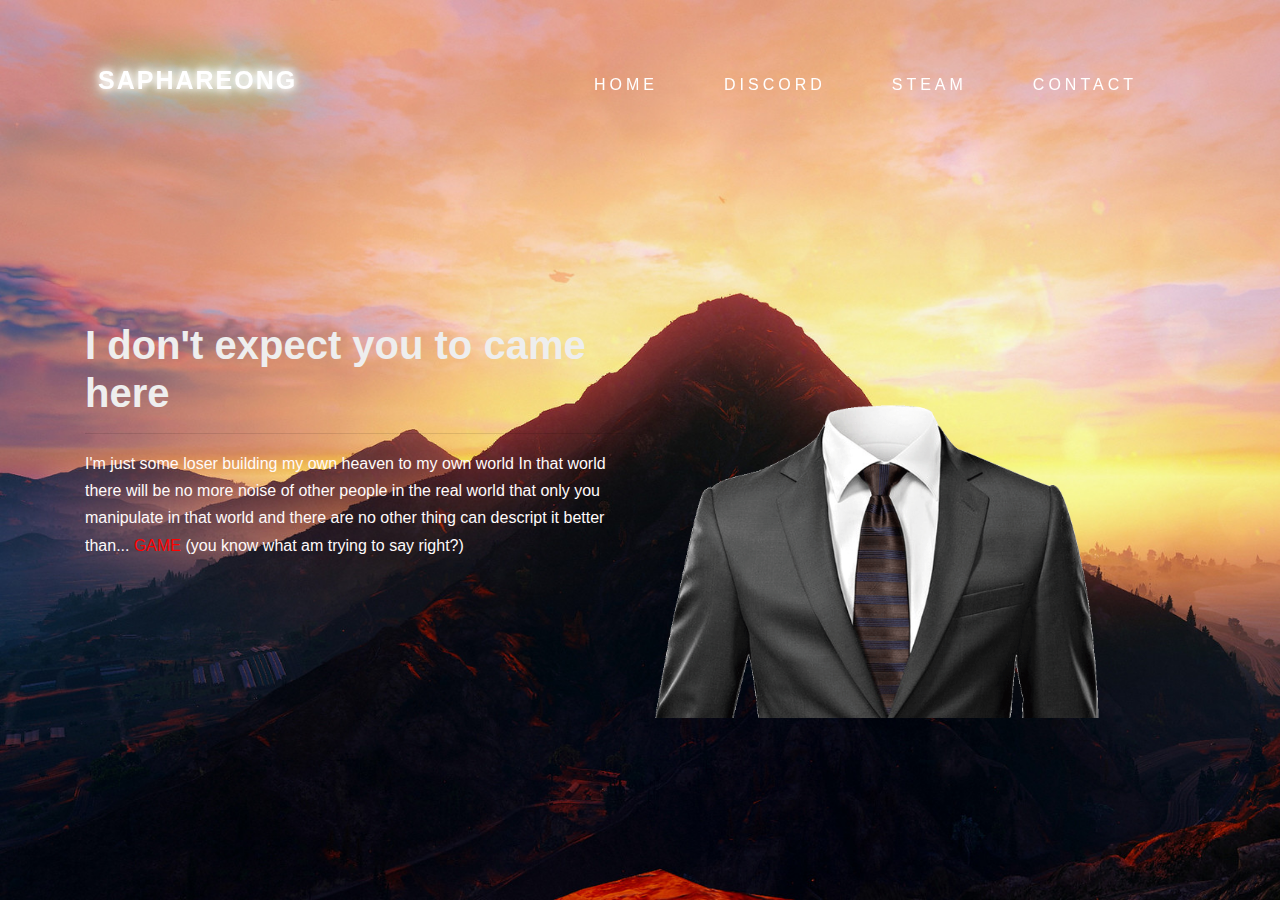
<file: aboutme.html>
<!DOCTYPE html>
<html>
<head>
	<meta charset="utf-8">
	<meta name="viewport" content="width=device-width, initial-scale=1">
	<title>Progressing</title>
	<link rel="icon" href="pictures/lmao.jpg" type="image/icon type">
    <meta charset="UTF-8">
    <meta name="viewport" content="width=device-width, initial-scale=1.0">
    <link rel="stylesheet" href="css/bootstrap.min.css">
    <link rel="stylesheet" href="https://maxcdn.bootstrapcdn.com/bootstrap/4.0.0/css/bootstrap.min.css" integrity="sha384-Gn5384xqQ1aoWXA+058RXPxPg6fy4IWvTNh0E263XmFcJlSAwiGgFAW/dAiS6JXm" crossorigin="anonymous">
    <script src="https://code.jquery.com/jquery-3.2.1.slim.min.js" integrity="sha384-KJ3o2DKtIkvYIK3UENzmM7KCkRr/rE9/Qpg6aAZGJwFDMVNA/GpGFF93hXpG5KkN" crossorigin="anonymous"></script>
    <script src="https://cdnjs.cloudflare.com/ajax/libs/popper.js/1.12.9/umd/popper.min.js" integrity="sha384-ApNbgh9B+Y1QKtv3Rn7W3mgPxhU9K/ScQsAP7hUibX39j7fakFPskvXusvfa0b4Q" crossorigin="anonymous"></script>
    <script src="https://maxcdn.bootstrapcdn.com/bootstrap/4.0.0/js/bootstrap.min.js" integrity="sha384-JZR6Spejh4U02d8jOt6vLEHfe/JQGiRRSQQxSfFWpi1MquVdAyjUar5+76PVCmYl" crossorigin="anonymous"></script>
    <script src="js/ahihi.js"></script>
    <link rel="stylesheet" type="text/css" href="css/aboutus.css">
    <!-- this css was credit to Yuhomyan https://codepen.io/yuhomyan -->
    <link rel="stylesheet" type="text/css" href="css/custombutton.css">
    <link rel="stylesheet" type="text/css" href="css/customcarousel.css">
</head>
<body>
	<header>
	    <nav class="navbar navbar-expand-lg navbar-light fixed-top">
		  <div class="container">
		    <p class="navbar-brand btn neonTextGreen">SAPHAREONG</p>
		    <button class="navbar-toggler" type="button" data-toggle="collapse" data-target="#navbarSupportedContent" aria-controls="navbarSupportedContent" aria-expanded="false" aria-label="Toggle navigation">
		      <span class="navbar-toggler-icon"></span>
		    </button>
		    <div class="collapse navbar-collapse" id="navbarSupportedContent">
		      <ul class="navbar-nav ml-auto">
		        <li class="nav-item active">
		          <a class="nav-link customA" href="https://saphareong.github.io">Home</a>
		        </li>
		        <li class="nav-item">
		          <a class="nav-link customA" href="https://discord.gg/E4j8ARNVD9">Discord</a>
		        </li>
		        <li class="nav-item">
		          <a class="nav-link customA" href="https://steamcommunity.com/id/saphareong/">Steam</a>
		        </li>
		        <li class="nav-item">
		          <a class="customA nav-link" href="https://www.facebook.com/saphareong/">Contact</a>
		        </li>
		      </ul>
		    </div>
		  </div>
		</nav>
		<div class="view" style="background-image: url('pictures/180642.jpg'); background-repeat: no-repeat; background-size: cover; background-position: center center;">
    <!-- Mask & flexbox options-->
    <!--<div class="mask rgba-gradient d-flex justify-content-center align-items-center noobpadding"></div>-->
      <!-- Content -->
      <div class="container noobpadding">
        <!--Grid row-->
        <div class="row">
          <!--Grid column-->
          <div class="col-md-6 white-text text-center text-md-left mt-xl-5 mb-5 wow fadeInLeft" data-wow-delay="0.3s">
            <h1 class="h1-responsive font-weight-bold mt-sm-5" style="color:#eeeeee;">I don't expect you to came here </h1>
            <hr class="hr-light">
            <h6 class="mb-4" style="color:#fffafa">I'm just some loser building my own heaven to my own world
            In that world there will be no more noise of other people in the real world that only you manipulate in that world
            and there are no other thing can descript it better than... <span style="color: red;">GAME</span> (you know what am trying to say right?) </h6>
            <!--<a class="btn btn-white">Download</a>
            <a class="btn btn-outline-white">Learn more</a>-->
          </div>
          <!--Grid column-->
          <!--Grid column-->
          <div class="col-md-6 col-xl-5 mt-xl-5 wow fadeInRight" data-wow-delay="0.3s">
            <img src="pictures/1267605.png" alt="" class="img-fluid">
          </div>
          <!--Grid column-->
        </div>
        <!--Grid row-->
      </div>
      <!-- Content -->
    <!-- Mask & flexbox options-->
  </div>
  </header>
  <main>
  	<div class="view" style="background-image: url('https://wallpaperaccess.com/full/138770.jpg'); background-repeat: no-repeat; background-size: cover; background-position: center center;">
		<!--<div class="container">
			<div class="row justify-content-around">
			    <div class="col-4">
			      	<div class="card" style="width: 18rem;">
					  <img src="pictures/first.jpg" class="card-img-top" alt="First personality">
					  <div class="card-body">
					    <h5 class="card-title">Normie state</h5>
					    <p class="card-text">This is my normal state, which I am now. This is my main stage and it's very simple. My belief is about relative thinking. I try to adapt this world follow this stage. </p>
					    <a href="#" class="btn btn-primary">Read more</a>
					  </div>
					</div>
			    </div>
			    <div class="col-4">
			      	<div class="card" style="width: 18rem;">
					  	<img src="pictures/lmao.jpg" class="card-img-top" alt="First personality">
					  	<div class="card-body">
					    	<h5 class="card-title">Normie state</h5>
					    	<p class="card-text">This is my normal state, which I am now. This is my main stage and it's very simple. My belief is about relative thinking. I try to adapt this world follow this stage. </p>
					    	<a href="#" class="btn btn-primary">Read more</a>
					  	</div>
					</div>
			    </div>
			</div>
		</div>-->
	</div>
	</main>
</body>
</html>
</file>
<file: css/aboutus.css>
/* Among us */

.othercard
{
	display: inline-block;
}

.fineIdoItMyself
{
	background-image: url("pictures/nightcity.jpg");
	height: 100%;
	background-position: center;
	background-repeat: no-repeat;
	background-size: cover;
}

/* Required for full background image */

html,
body,
header,
.view {
  height: 100%;
}

@media (max-width: 740px) {
  html,
  body,
  header,
  .view {
    height: 1000px;
  }
}
@media (min-width: 800px) and (max-width: 850px) {
  html,
  body,
  header,
  .view {
    height: 600px;
  }
}

.btn .fa {
  margin-left: 3px;
}

.btn-white {
  color: black !important;
}

h6 {
  line-height: 1.7;
}

.rgba-gradient {
  background: -moz-linear-gradient(45deg, rgba(42, 27, 161, 0.7), rgba(29, 210, 177, 0.7) 100%);
  background: -webkit-linear-gradient(45deg, rgba(42, 27, 161, 0.7), rgba(29, 210, 177, 0.7) 100%);
  background: -webkit-gradient(linear, 45deg, from(rgba(42, 27, 161, 0.7)), to(rgba(29, 210, 177, 0.7)));
  background: -o-linear-gradient(45deg, rgba(42, 27, 161, 0.7), rgba(29, 210, 177, 0.7) 100%);
  background: linear-gradient(to 45deg, rgba(42, 27, 161, 0.7), rgba(29, 210, 177, 0.7) 100%);
}

.noobpadding
{
	padding-top: 225px;
}

.stingdo
{
	font-color
}
</file>
<file: css/custombutton.css>
.custom-btn {
  width: 130px;
  height: 40px;
  color: #fff;
  border-radius: 5px;
  padding: 10px 25px;
  font-family: 'Lato', sans-serif;
  font-weight: 500;
  background: transparent;
  cursor: pointer;
  transition: all 0.3s ease;
  position: relative;
  display: inline-block;
   box-shadow:inset 2px 2px 2px 0px rgba(255,255,255,.5),
   7px 7px 20px 0px rgba(0,0,0,.1),
   4px 4px 5px 0px rgba(0,0,0,.1);
  outline: none;
}

/* 1 */
.btn-1 {
  background: rgb(6,14,131);
  background: linear-gradient(0deg, rgba(6,14,131,1) 0%, rgba(12,25,180,1) 100%);
  border: none;
}
.btn-1:hover {
   background: rgb(0,3,255);
background: linear-gradient(0deg, rgba(0,3,255,1) 0%, rgba(2,126,251,1) 100%);
}

/* 2 */
.btn-2 {
  background: rgb(96,9,240);
  background: linear-gradient(0deg, rgba(96,9,240,1) 0%, rgba(129,5,240,1) 100%);
  border: none;
  
}
.btn-2:before {
  height: 0%;
  width: 2px;
}
.btn-2:hover {
  box-shadow:  4px 4px 6px 0 rgba(255,255,255,.5),
              -4px -4px 6px 0 rgba(116, 125, 136, .5), 
    inset -4px -4px 6px 0 rgba(255,255,255,.2),
    inset 4px 4px 6px 0 rgba(0, 0, 0, .4);
}


/* 3 */
.btn-3 {
  background: rgb(0,172,238);
background: linear-gradient(0deg, rgba(0,172,238,1) 0%, rgba(2,126,251,1) 100%);
  width: 130px;
  height: 40px;
  line-height: 42px;
  padding: 0;
  border: none;
  
}
.btn-3 span {
  position: relative;
  display: block;
  width: 100%;
  height: 100%;
}
.btn-3:before,
.btn-3:after {
  position: absolute;
  content: "";
  right: 0;
  top: 0;
   background: rgba(2,126,251,1);
  transition: all 0.3s ease;
}
.btn-3:before {
  height: 0%;
  width: 2px;
}
.btn-3:after {
  width: 0%;
  height: 2px;
}
.btn-3:hover{
   background: transparent;
  box-shadow: none;
}
.btn-3:hover:before {
  height: 100%;
}
.btn-3:hover:after {
  width: 100%;
}
.btn-3 span:hover{
   color: rgba(2,126,251,1);
}
.btn-3 span:before,
.btn-3 span:after {
  position: absolute;
  content: "";
  left: 0;
  bottom: 0;
   background: rgba(2,126,251,1);
  transition: all 0.3s ease;
}
.btn-3 span:before {
  width: 2px;
  height: 0%;
}
.btn-3 span:after {
  width: 0%;
  height: 2px;
}
.btn-3 span:hover:before {
  height: 100%;
}
.btn-3 span:hover:after {
  width: 100%;
}

/* 4 */
.btn-4 {
  background-color: #4dccc6;
background-image: linear-gradient(315deg, #4dccc6 0%, #96e4df 74%);
  line-height: 42px;
  padding: 0;
  border: none;
}
.btn-4:hover{
  background-color: #89d8d3;
background-image: linear-gradient(315deg, #89d8d3 0%, #03c8a8 74%);
}
.btn-4 span {
  position: relative;
  display: block;
  width: 100%;
  height: 100%;
}
.btn-4:before,
.btn-4:after {
  position: absolute;
  content: "";
  right: 0;
  top: 0;
   box-shadow:  4px 4px 6px 0 rgba(255,255,255,.9),
              -4px -4px 6px 0 rgba(116, 125, 136, .2), 
    inset -4px -4px 6px 0 rgba(255,255,255,.9),
    inset 4px 4px 6px 0 rgba(116, 125, 136, .3);
  transition: all 0.3s ease;
}
.btn-4:before {
  height: 0%;
  width: .1px;
}
.btn-4:after {
  width: 0%;
  height: .1px;
}
.btn-4:hover:before {
  height: 100%;
}
.btn-4:hover:after {
  width: 100%;
}
.btn-4 span:before,
.btn-4 span:after {
  position: absolute;
  content: "";
  left: 0;
  bottom: 0;
  box-shadow:  4px 4px 6px 0 rgba(255,255,255,.9),
              -4px -4px 6px 0 rgba(116, 125, 136, .2), 
    inset -4px -4px 6px 0 rgba(255,255,255,.9),
    inset 4px 4px 6px 0 rgba(116, 125, 136, .3);
  transition: all 0.3s ease;
}
.btn-4 span:before {
  width: .1px;
  height: 0%;
}
.btn-4 span:after {
  width: 0%;
  height: .1px;
}
.btn-4 span:hover:before {
  height: 100%;
}
.btn-4 span:hover:after {
  width: 100%;
}

/* 5 */
.btn-5 {
  width: 130px;
  height: 40px;
  line-height: 42px;
  padding: 0;
  border: none;
  background: rgb(255,27,0);
background: linear-gradient(0deg, rgba(255,27,0,1) 0%, rgba(251,75,2,1) 100%);
}
.btn-5:hover {
  color: #f0094a;
  background: transparent;
   box-shadow:none;
}
.btn-5:before,
.btn-5:after{
  content:'';
  position:absolute;
  top:0;
  right:0;
  height:2px;
  width:0;
  background: #f0094a;
  box-shadow:
   -1px -1px 5px 0px #fff,
   7px 7px 20px 0px #0003,
   4px 4px 5px 0px #0002;
  transition:400ms ease all;
}
.btn-5:after{
  right:inherit;
  top:inherit;
  left:0;
  bottom:0;
}
.btn-5:hover:before,
.btn-5:hover:after{
  width:100%;
  transition:800ms ease all;
}


/* 6 */
.btn-6 {
  background: rgb(247,150,192);
background: radial-gradient(circle, rgba(247,150,192,1) 0%, rgba(118,174,241,1) 100%);
  line-height: 42px;
  padding: 0;
  border: none;
}
.btn-6 span {
  position: relative;
  display: block;
  width: 100%;
  height: 100%;
}
.btn-6:before,
.btn-6:after {
  position: absolute;
  content: "";
  height: 0%;
  width: 1px;
 box-shadow:
   -1px -1px 20px 0px rgba(255,255,255,1),
   -4px -4px 5px 0px rgba(255,255,255,1),
   7px 7px 20px 0px rgba(0,0,0,.4),
   4px 4px 5px 0px rgba(0,0,0,.3);
}
.btn-6:before {
  right: 0;
  top: 0;
  transition: all 500ms ease;
}
.btn-6:after {
  left: 0;
  bottom: 0;
  transition: all 500ms ease;
}
.btn-6:hover{
  background: transparent;
  color: #76aef1;
  box-shadow: none;
}
.btn-6:hover:before {
  transition: all 500ms ease;
  height: 100%;
}
.btn-6:hover:after {
  transition: all 500ms ease;
  height: 100%;
}
.btn-6 span:before,
.btn-6 span:after {
  position: absolute;
  content: "";
  box-shadow:
   -1px -1px 20px 0px rgba(255,255,255,1),
   -4px -4px 5px 0px rgba(255,255,255,1),
   7px 7px 20px 0px rgba(0,0,0,.4),
   4px 4px 5px 0px rgba(0,0,0,.3);
}
.btn-6 span:before {
  left: 0;
  top: 0;
  width: 0%;
  height: .5px;
  transition: all 500ms ease;
}
.btn-6 span:after {
  right: 0;
  bottom: 0;
  width: 0%;
  height: .5px;
  transition: all 500ms ease;
}
.btn-6 span:hover:before {
  width: 100%;
}
.btn-6 span:hover:after {
  width: 100%;
}

/* 7 */
.btn-7 {
background: linear-gradient(0deg, rgba(255,151,0,1) 0%, rgba(251,75,2,1) 100%);
  line-height: 42px;
  padding: 0;
  border: none;
}
.btn-7 span {
  position: relative;
  display: block;
  width: 100%;
  height: 100%;
}
.btn-7:before,
.btn-7:after {
  position: absolute;
  content: "";
  right: 0;
  bottom: 0;
  background: rgba(251,75,2,1);
  box-shadow:
   -7px -7px 20px 0px rgba(255,255,255,.9),
   -4px -4px 5px 0px rgba(255,255,255,.9),
   7px 7px 20px 0px rgba(0,0,0,.2),
   4px 4px 5px 0px rgba(0,0,0,.3);
  transition: all 0.3s ease;
}
.btn-7:before{
   height: 0%;
   width: 2px;
}
.btn-7:after {
  width: 0%;
  height: 2px;
}
.btn-7:hover{
  color: rgba(251,75,2,1);
  background: transparent;
}
.btn-7:hover:before {
  height: 100%;
}
.btn-7:hover:after {
  width: 100%;
}
.btn-7 span:before,
.btn-7 span:after {
  position: absolute;
  content: "";
  left: 0;
  top: 0;
  background: rgba(251,75,2,1);
  box-shadow:
   -7px -7px 20px 0px rgba(255,255,255,.9),
   -4px -4px 5px 0px rgba(255,255,255,.9),
   7px 7px 20px 0px rgba(0,0,0,.2),
   4px 4px 5px 0px rgba(0,0,0,.3);
  transition: all 0.3s ease;
}
.btn-7 span:before {
  width: 2px;
  height: 0%;
}
.btn-7 span:after {
  height: 2px;
  width: 0%;
}
.btn-7 span:hover:before {
  height: 100%;
}
.btn-7 span:hover:after {
  width: 100%;
}

/* 8 */
.btn-8 {
  background-color: #f0ecfc;
background-image: linear-gradient(315deg, #f0ecfc 0%, #c797eb 74%);
  line-height: 42px;
  padding: 0;
  border: none;
}
.btn-8 span {
  position: relative;
  display: block;
  width: 100%;
  height: 100%;
}
.btn-8:before,
.btn-8:after {
  position: absolute;
  content: "";
  right: 0;
  bottom: 0;
  background: #c797eb;
  /*box-shadow:  4px 4px 6px 0 rgba(255,255,255,.5),
              -4px -4px 6px 0 rgba(116, 125, 136, .2), 
    inset -4px -4px 6px 0 rgba(255,255,255,.5),
    inset 4px 4px 6px 0 rgba(116, 125, 136, .3);*/
  transition: all 0.3s ease;
}
.btn-8:before{
   height: 0%;
   width: 2px;
}
.btn-8:after {
  width: 0%;
  height: 2px;
}
.btn-8:hover:before {
  height: 100%;
}
.btn-8:hover:after {
  width: 100%;
}
.btn-8:hover{
  background: transparent;
}
.btn-8 span:hover{
  color: #c797eb;
}
.btn-8 span:before,
.btn-8 span:after {
  position: absolute;
  content: "";
  left: 0;
  top: 0;
  background: #c797eb;
  /*box-shadow:  4px 4px 6px 0 rgba(255,255,255,.5),
              -4px -4px 6px 0 rgba(116, 125, 136, .2), 
    inset -4px -4px 6px 0 rgba(255,255,255,.5),
    inset 4px 4px 6px 0 rgba(116, 125, 136, .3);*/
  transition: all 0.3s ease;
}
.btn-8 span:before {
  width: 2px;
  height: 0%;
}
.btn-8 span:after {
  height: 2px;
  width: 0%;
}
.btn-8 span:hover:before {
  height: 100%;
}
.btn-8 span:hover:after {
  width: 100%;
}
  

/* 9 */
.btn-9 {
  border: none;
  transition: all 0.3s ease;
  overflow: hidden;
}
.btn-9:after {
  position: absolute;
  content: " ";
  z-index: -1;
  top: 0;
  left: 0;
  width: 100%;
  height: 100%;
   background-color: #1fd1f9;
background-image: linear-gradient(315deg, #1fd1f9 0%, #b621fe 74%);
  transition: all 0.3s ease;
}
.btn-9:hover {
  background: transparent;
  box-shadow:  4px 4px 6px 0 rgba(255,255,255,.5),
              -4px -4px 6px 0 rgba(116, 125, 136, .2), 
    inset -4px -4px 6px 0 rgba(255,255,255,.5),
    inset 4px 4px 6px 0 rgba(116, 125, 136, .3);
  color: #fff;
}
.btn-9:hover:after {
  -webkit-transform: scale(2) rotate(180deg);
  transform: scale(2) rotate(180deg);
  box-shadow:  4px 4px 6px 0 rgba(255,255,255,.5),
              -4px -4px 6px 0 rgba(116, 125, 136, .2), 
    inset -4px -4px 6px 0 rgba(255,255,255,.5),
    inset 4px 4px 6px 0 rgba(116, 125, 136, .3);
}

/* 10 */
.btn-10 {
  background: rgb(22,9,240);
background: linear-gradient(0deg, rgba(22,9,240,1) 0%, rgba(49,110,244,1) 100%);
  color: #fff;
  border: none;
  transition: all 0.3s ease;
  overflow: hidden;
}
.btn-10:after {
  position: absolute;
  content: " ";
  top: 0;
  left: 0;
  z-index: -1;
  width: 100%;
  height: 100%;
  transition: all 0.3s ease;
  -webkit-transform: scale(.1);
  transform: scale(.1);
}
.btn-10:hover {
  color: #fff;
  border: none;
  background: transparent;
}
.btn-10:hover:after {
  background: rgb(0,3,255);
background: linear-gradient(0deg, rgba(2,126,251,1) 0%,  rgba(0,3,255,1)100%);
  -webkit-transform: scale(1);
  transform: scale(1);
}

/* 11 */
.btn-11 {
  border: none;
  background: rgb(251,33,117);
    background: linear-gradient(0deg, rgba(251,33,117,1) 0%, rgba(234,76,137,1) 100%);
    color: #fff;
    overflow: hidden;
}
.btn-11:hover {
    text-decoration: none;
    color: #fff;
}
.btn-11:before {
    position: absolute;
    content: '';
    display: inline-block;
    top: -180px;
    left: 0;
    width: 30px;
    height: 100%;
    background-color: #fff;
    animation: shiny-btn1 3s ease-in-out infinite;
}
.btn-11:hover{
  opacity: .7;
}
.btn-11:active{
  box-shadow:  4px 4px 6px 0 rgba(255,255,255,.3),
              -4px -4px 6px 0 rgba(116, 125, 136, .2), 
    inset -4px -4px 6px 0 rgba(255,255,255,.2),
    inset 4px 4px 6px 0 rgba(0, 0, 0, .2);
}


@-webkit-keyframes shiny-btn1 {
    0% { -webkit-transform: scale(0) rotate(45deg); opacity: 0; }
    80% { -webkit-transform: scale(0) rotate(45deg); opacity: 0.5; }
    81% { -webkit-transform: scale(4) rotate(45deg); opacity: 1; }
    100% { -webkit-transform: scale(50) rotate(45deg); opacity: 0; }
}


/* 12 */
.btn-12{
  position: relative;
  right: 20px;
  bottom: 20px;
  border:none;
  box-shadow: none;
  width: 130px;
  height: 40px;
  line-height: 42px;
  -webkit-perspective: 230px;
  perspective: 230px;
}
.btn-12 span {
  background: rgb(0,172,238);
background: linear-gradient(0deg, rgba(0,172,238,1) 0%, rgba(2,126,251,1) 100%);
  display: block;
  position: absolute;
  width: 130px;
  height: 40px;
  box-shadow:inset 2px 2px 2px 0px rgba(255,255,255,.5),
   7px 7px 20px 0px rgba(0,0,0,.1),
   4px 4px 5px 0px rgba(0,0,0,.1);
  border-radius: 5px;
  margin:0;
  text-align: center;
  -webkit-box-sizing: border-box;
  -moz-box-sizing: border-box;
  box-sizing: border-box;
  -webkit-transition: all .3s;
  transition: all .3s;
}
.btn-12 span:nth-child(1) {
  box-shadow:
   -7px -7px 20px 0px #fff9,
   -4px -4px 5px 0px #fff9,
   7px 7px 20px 0px #0002,
   4px 4px 5px 0px #0001;
  -webkit-transform: rotateX(90deg);
  -moz-transform: rotateX(90deg);
  transform: rotateX(90deg);
  -webkit-transform-origin: 50% 50% -20px;
  -moz-transform-origin: 50% 50% -20px;
  transform-origin: 50% 50% -20px;
}
.btn-12 span:nth-child(2) {
  -webkit-transform: rotateX(0deg);
  -moz-transform: rotateX(0deg);
  transform: rotateX(0deg);
  -webkit-transform-origin: 50% 50% -20px;
  -moz-transform-origin: 50% 50% -20px;
  transform-origin: 50% 50% -20px;
}
.btn-12:hover span:nth-child(1) {
  box-shadow:inset 2px 2px 2px 0px rgba(255,255,255,.5),
   7px 7px 20px 0px rgba(0,0,0,.1),
   4px 4px 5px 0px rgba(0,0,0,.1);
  -webkit-transform: rotateX(0deg);
  -moz-transform: rotateX(0deg);
  transform: rotateX(0deg);
}
.btn-12:hover span:nth-child(2) {
  box-shadow:inset 2px 2px 2px 0px rgba(255,255,255,.5),
   7px 7px 20px 0px rgba(0,0,0,.1),
   4px 4px 5px 0px rgba(0,0,0,.1);
 color: transparent;
  -webkit-transform: rotateX(-90deg);
  -moz-transform: rotateX(-90deg);
  transform: rotateX(-90deg);
}


/* 13 */
.btn-13 {
  background-color: #89d8d3;
background-image: linear-gradient(315deg, #89d8d3 0%, #03c8a8 74%);
  border: none;
  z-index: 1;
}
.btn-13:after {
  position: absolute;
  content: "";
  width: 100%;
  height: 0;
  bottom: 0;
  left: 0;
  z-index: -1;
  border-radius: 5px;
   background-color: #4dccc6;
background-image: linear-gradient(315deg, #4dccc6 0%, #96e4df 74%);
  box-shadow:
   -7px -7px 20px 0px #fff9,
   -4px -4px 5px 0px #fff9,
   7px 7px 20px 0px #0002,
   4px 4px 5px 0px #0001;
  transition: all 0.3s ease;
}
.btn-13:hover {
  color: #fff;
}
.btn-13:hover:after {
  top: 0;
  height: 100%;
}
.btn-13:active {
  top: 2px;
}


/* 14 */
.btn-14 {
  background: rgb(255,151,0);
  border: none;
  z-index: 1;
}
.btn-14:after {
  position: absolute;
  content: "";
  width: 100%;
  height: 0;
  top: 0;
  left: 0;
  z-index: -1;
  border-radius: 5px;
  background-color: #eaf818;
  background-image: linear-gradient(315deg, #eaf818 0%, #f6fc9c 74%);
   box-shadow:inset 2px 2px 2px 0px rgba(255,255,255,.5);
   7px 7px 20px 0px rgba(0,0,0,.1),
   4px 4px 5px 0px rgba(0,0,0,.1);
  transition: all 0.3s ease;
}
.btn-14:hover {
  color: #000;
}
.btn-14:hover:after {
  top: auto;
  bottom: 0;
  height: 100%;
}
.btn-14:active {
  top: 2px;
}

/* 15 */
.btn-15 {
  background: #b621fe;
  border: none;
  z-index: 1;
}
.btn-15:after {
  position: absolute;
  content: "";
  width: 0;
  height: 100%;
  top: 0;
  right: 0;
  z-index: -1;
  background-color: #663dff;
  border-radius: 5px;
   box-shadow:inset 2px 2px 2px 0px rgba(255,255,255,.5),
   7px 7px 20px 0px rgba(0,0,0,.1),
   4px 4px 5px 0px rgba(0,0,0,.1);
  transition: all 0.3s ease;
}
.btn-15:hover {
  color: #fff;
}
.btn-15:hover:after {
  left: 0;
  width: 100%;
}
.btn-15:active {
  top: 2px;
}


/* 16 */
.btn-16 {
  border: none;
  color: #000;
}
.btn-16:after {
  position: absolute;
  content: "";
  width: 0;
  height: 100%;
  top: 0;
  left: 0;
  direction: rtl;
  z-index: -1;
  box-shadow:
   -7px -7px 20px 0px #fff9,
   -4px -4px 5px 0px #fff9,
   7px 7px 20px 0px #0002,
   4px 4px 5px 0px #0001;
  transition: all 0.3s ease;
}
.btn-16:hover {
  color: #000;
}
.btn-16:hover:after {
  left: auto;
  right: 0;
  width: 100%;
}
.btn-16:active {
  top: 2px;
}
</file>
<file: css/customcarousel.css>
.neonTextGreen {
  color: #fff;
  text-shadow:
    0 0 7px #fff,
    0 0 10px #fff,
    0 0 21px #fff,
    0 0 42px #0fa,
    0 0 82px #0fa,
    0 0 92px #0fa,
    0 0 102px #0fa,
    0 0 151px #0fa;
}



.carousel-item {
  height: 100vh;
  min-height: 300px;
  background: no-repeat center center scroll;
  -webkit-background-size: cover;
  -moz-background-size: cover;
  -o-background-size: cover;
  background-size: cover;
}
.carousel-caption {
  bottom: 270px;
}

.carousel-caption h5 {
  font-size: 45px;
  text-transform: uppercase;
  letter-spacing: 2px;
  margin-top: 25px;
}

.carousel-caption p {
  width: 75%;
  margin: auto;
  font-size: 18px;
  line-height: 1.9;
}

.navbar-light .navbar-brand {
  color: #fff;
  font-size: 25px;
  text-transform: uppercase;
  font-weight: bold;
  letter-spacing: 2px;
}

.navbar-light .navbar-nav .active > .nav-link, .navbar-light .navbar-nav .nav-link.active, .navbar-light .navbar-nav .nav-link.show, .navbar-light .navbar-nav .show > .nav-link {
  color: #fff;
}

.navbar-light .navbar-nav .nav-link {
  color: #fff;
}

.navbar-toggler {
  background: #fff;
}

.navbar-nav {
  text-align: center;
}

.nav-link {
  padding: .2rem 1rem;
}

.nav-link.active,.nav-link:focus{
  color: #fff;
}

.navbar-toggler {
  padding: 1px 5px;
  font-size: 18px;
  line-height: 0.3;
}

.navbar-light .navbar-nav .nav-link:focus, .navbar-light .navbar-nav .nav-link:hover {
  color: #fff;
}






/* ignore the code below */


.link-area
{
  position:fixed;
  bottom:20px;
  left:20px;  
  padding:15px;
  border-radius:40px;
  background:tomato;
}
.link-area a
{
  text-decoration:none;
  color:#fff;
  font-size:25px;
}



/* delete this if you find yourself dead*/
@import url('https://fonts.googleapis.com/css2?family=Raleway:wght@400;700&display=swap');

.customA{
    position: relative;
    display: inline-block;
    padding: 25px 30px;
    margin: 40px 0;
    color: #03e9f4;
    text-decoration: none;
    text-transform: uppercase;
    transition: 0.5s;
    letter-spacing: 4px;
    overflow: hidden;
    margin-right: 50px;
   
}
.customA:hover{
    background: #03e9f4;
    color: #050801;
    box-shadow: 0 0 5px #03e9f4,
                0 0 25px #03e9f4,
                0 0 50px #03e9f4,
                0 0 200px #03e9f4;
     -webkit-box-reflect:below 1px linear-gradient(transparent, #0005);
}
.customA:nth-child(1){
    filter: hue-rotate(270deg);
}
.customA:nth-child(2){
    filter: hue-rotate(110deg);
}
.customA span{
    position: absolute;
    display: block;
}
.customA span:nth-child(1){
    top: 0;
    left: 0;
    width: 100%;
    height: 2px;
    background: linear-gradient(90deg,transparent,#03e9f4);
    animation: animate1 1s linear infinite;
}
@keyframes animate1{
    0%{
        left: -100%;
    }
    50%,100%{
        left: 100%;
    }
}
.customA span:nth-child(2){
    top: -100%;
    right: 0;
    width: 2px;
    height: 100%;
    background: linear-gradient(180deg,transparent,#03e9f4);
    animation: animate2 1s linear infinite;
    animation-delay: 0.25s;
}
@keyframes animate2{
    0%{
        top: -100%;
    }
    50%,100%{
        top: 100%;
    }
}
.customA span:nth-child(3){
    bottom: 0;
    right: 0;
    width: 100%;
    height: 2px;
    background: linear-gradient(270deg,transparent,#03e9f4);
    animation: animate3 1s linear infinite;
    animation-delay: 0.50s;
}
@keyframes animate3{
    0%{
        right: -100%;
    }
    50%,100%{
        right: 100%;
    }
}


.customA span:nth-child(4){
    bottom: -100%;
    left: 0;
    width: 2px;
    height: 100%;
    background: linear-gradient(360deg,transparent,#03e9f4);
    animation: animate4 1s linear infinite;
    animation-delay: 0.75s;
}
@keyframes animate4{
    0%{
        bottom: -100%;
    }
    50%,100%{
        bottom: 100%;
    }
}
</file>
